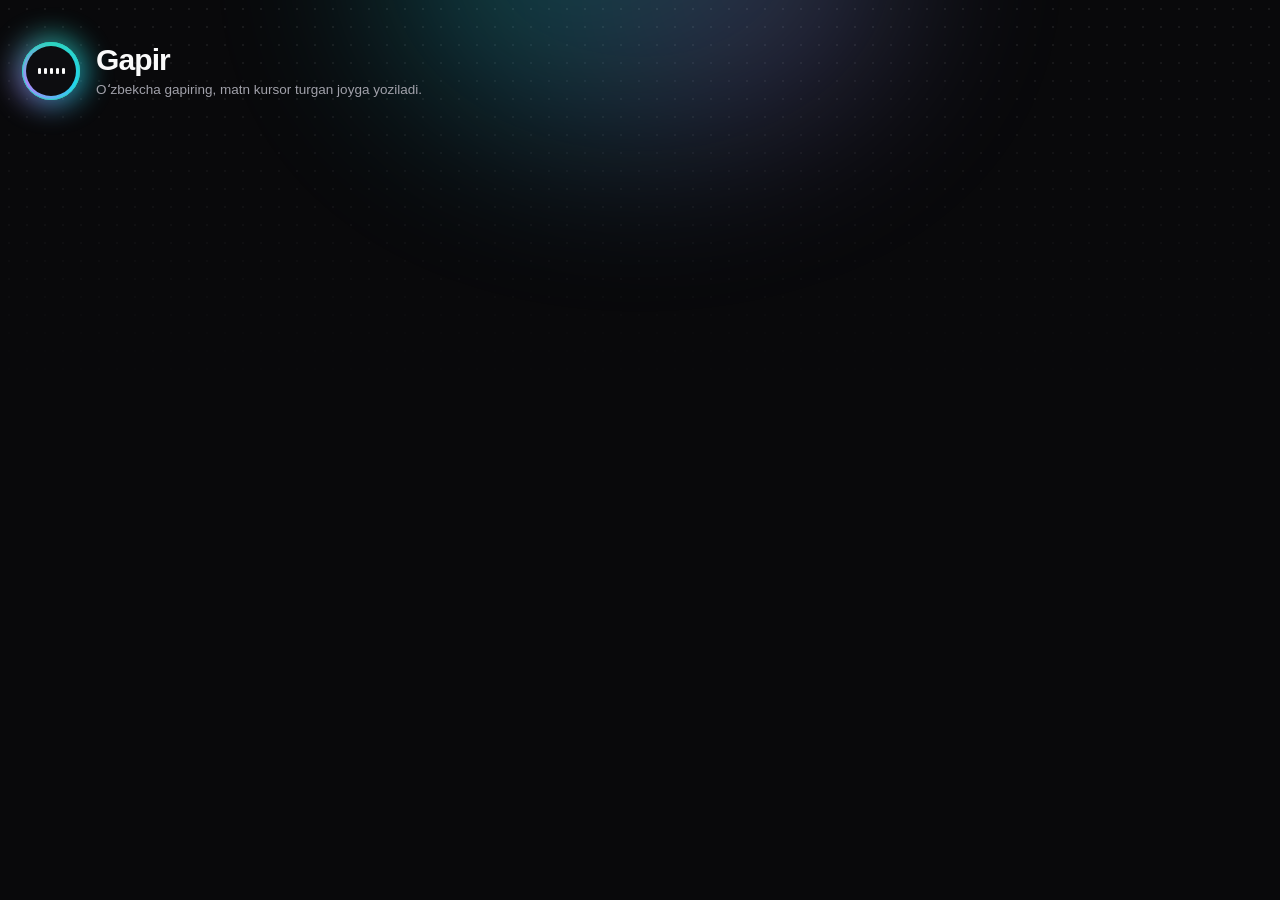
<file: ui/index.html>
<!doctype html>
<html lang="uz">
  <head>
    <meta charset="utf-8" />
    <title>Gapir</title>
    <link rel="stylesheet" href="style.css" />
  </head>
  <body>
    <div class="drag" data-tauri-drag-region></div>
    <main>
      <header>
        <div class="orb" aria-hidden="true">
          <span class="bars"><i></i><i></i><i></i><i></i><i></i></span>
        </div>
        <div>
          <h1>Gapir</h1>
          <p>Oʻzbekcha gapiring, matn kursor turgan joyga yoziladi.</p>
        </div>
      </header>

      <section id="setup" hidden>
        <ol class="steps">
          <li class="step card" id="step-mic">
            <span class="marker">1</span>
            <div class="step-body">
              <h3>Mikrofon</h3>
              <p>Ovozingiz shu kompyuterda matnga oʻgiriladi va hech qayerga yuborilmaydi.</p>
            </div>
            <button class="action" id="mic-action">Ruxsat berish</button>
          </li>
          <li class="step card mac-only" id="step-access">
            <span class="marker">2</span>
            <div class="step-body">
              <h3>Accessibility</h3>
              <p>Ochilgan oynadagi Gapir belgisini roʻyxatga sudrang. Bu tugmalarni eshitish va matnni yozish uchun kerak.</p>
            </div>
            <button class="action" id="access-action">Ruxsat berish</button>
          </li>
          <li class="step card" id="step-model">
            <span class="marker">3</span>
            <div class="step-body">
              <h3>Nutq modeli</h3>
              <p id="model-text">Bir marta yuklanadi, keyin internetsiz ishlaydi.</p>
              <div class="progress" id="model-progress" hidden><div></div></div>
            </div>
            <button class="action" id="model-action">Yuklab olish</button>
          </li>
        </ol>
      </section>

      <section id="ready" hidden>
        <div class="tiles">
          <div class="tile card hero-tile">
            <div class="keys" id="fn-keys"><kbd class="key accent hold-key">fn</kbd></div>
            <div>
              <h3>Bosib turing</h3>
              <p>1 soniya bosib turing, belgi chiqqach gapiring. Qoʻyib yuborsangiz, yozuv tugaydi.</p>
            </div>
          </div>
          <div class="tile card">
            <div class="keys" id="toggle-keys"></div>
            <h3>Yoqish va toʻxtatish</h3>
            <p id="toggle-text">Bir bosish boshlaydi, yana bosish toʻxtatadi. <button class="link" id="change-hotkey">Oʻzgartirish</button></p>
          </div>
          <div class="tile card">
            <div class="keys"><kbd class="key">esc</kbd></div>
            <h3>Bekor qilish</h3>
            <p>Yozish paytida bosilsa, aytilgan matn oʻchiriladi.</p>
          </div>
        </div>

        <label class="field" for="try">
          <svg class="icon" viewBox="0 0 24 24"><path d="M12 2a3 3 0 0 0-3 3v7a3 3 0 0 0 6 0V5a3 3 0 0 0-3-3Z" /><path d="M19 10v2a7 7 0 0 1-14 0v-2" /><path d="M12 19v3" /></svg>
          <textarea id="try" placeholder="Kursorni shu yerga qoʻying, fn ni 1 soniya bosib turing va gapiring"></textarea>
        </label>

        <h2>Sozlamalar</h2>
        <div class="card settings">
          <div class="row">
            <span class="badge" style="--tint: #2dd4bf"><svg class="icon" viewBox="0 0 24 24"><path d="M12 2a3 3 0 0 0-3 3v7a3 3 0 0 0 6 0V5a3 3 0 0 0-3-3Z" /><path d="M19 10v2a7 7 0 0 1-14 0v-2" /><path d="M12 19v3" /></svg></span>
            <label for="mic">Mikrofon</label>
            <select id="mic"></select>
          </div>
          <div class="row">
            <span class="badge" style="--tint: #a78bfa"><svg class="icon" viewBox="0 0 24 24"><rect width="20" height="16" x="2" y="4" rx="2" /><path d="M6 8h.01M10 8h.01M14 8h.01M18 8h.01M8 12h.01M12 12h.01M16 12h.01M7 16h10" /></svg></span>
            <label for="fn-enabled"><span class="hold-key">fn</span> tugmasi bilan yozish</label>
            <input class="switch" type="checkbox" role="switch" id="fn-enabled" />
          </div>
          <div class="row">
            <span class="badge" style="--tint: #34d399"><svg class="icon" viewBox="0 0 24 24"><path d="M12 2v10" /><path d="M18.4 6.6a9 9 0 1 1-12.8 0" /></svg></span>
            <label for="autostart">Kompyuter yoqilganda ishga tushsin</label>
            <input class="switch" type="checkbox" role="switch" id="autostart" />
          </div>
          <div class="row">
            <span class="badge" style="--tint: #fbbf24"><svg class="icon" viewBox="0 0 24 24"><path d="M11 5 6 9H2v6h4l5 4Z" /><path d="M16 9a5 5 0 0 1 0 6" /><path d="M19.4 5.6a9 9 0 0 1 0 12.8" /></svg></span>
            <label for="sounds">Yozuv boshlanish va tugash ovozi</label>
            <input class="switch" type="checkbox" role="switch" id="sounds" />
          </div>
          <div class="row">
            <span class="badge" style="--tint: #38bdf8"><svg class="icon" viewBox="0 0 24 24"><path d="M3 12a9 9 0 0 1 15.7-6L21 8" /><path d="M21 3v5h-5" /><path d="M21 12a9 9 0 0 1-15.7 6L3 16" /><path d="M8 16H3v5" /></svg></span>
            <label for="update-check">Avtomatik yangilash</label>
            <input class="switch" type="checkbox" role="switch" id="update-check" />
          </div>
          <div class="row">
            <span class="badge" style="--tint: #f472b6"><svg class="icon" viewBox="0 0 24 24"><path d="m22 2-7 20-4-9-9-4Z" /><path d="M22 2 11 13" /></svg></span>
            <label for="auto-send">Terminal va Claude'da matnni oʻzi yuborish</label>
            <input class="switch" type="checkbox" role="switch" id="auto-send" />
          </div>
        </div>
        <footer><span id="version"></span></footer>
      </section>
    </main>
    <script src="app.js"></script>
  </body>
</html>
</file>
<file: ui/style.css>
@property --angle {
  syntax: "<angle>";
  initial-value: 0deg;
  inherits: false;
}

:root {
  --bg: #09090b;
  --surface: rgb(255 255 255 / 4%);
  --surface-hover: rgb(255 255 255 / 7%);
  --line: rgb(255 255 255 / 8%);
  --text: #fafafa;
  --dim: #a1a1aa;
  --faint: #71717a;
  --teal: #2dd4bf;
  --cyan: #22d3ee;
  --violet: #a78bfa;
  --amber: #fbbf24;
  --accent: linear-gradient(135deg, var(--teal), var(--cyan) 50%, var(--violet));
  --spring: cubic-bezier(0.34, 1.56, 0.64, 1);
  --out: cubic-bezier(0.22, 1, 0.36, 1);
  --font: -apple-system, BlinkMacSystemFont, "SF Pro Text", "Segoe UI Variable Text", "Segoe UI", sans-serif;
  --display: -apple-system, BlinkMacSystemFont, "SF Pro Display", "Segoe UI Variable Display", "Segoe UI", sans-serif;
}

* {
  box-sizing: border-box;
}

[hidden] {
  display: none !important;
}

html {
  background: var(--bg);
}

body {
  margin: 0;
  min-height: 100vh;
  color: var(--text);
  font: 400 13px/1.45 var(--font);
  -webkit-font-smoothing: antialiased;
  user-select: none;
  cursor: default;
}

/* A dot grid fading out from the top, under a slow coloured glow. */
body::before {
  content: "";
  position: fixed;
  inset: 0;
  z-index: -1;
  background-image: radial-gradient(rgb(255 255 255 / 7%) 1px, transparent 1px);
  background-size: 18px 18px;
  mask-image: linear-gradient(to bottom, #000, transparent 45%);
  -webkit-mask-image: linear-gradient(to bottom, #000, transparent 45%);
}

body::after {
  content: "";
  position: fixed;
  top: -220px;
  left: 50%;
  z-index: -1;
  width: 520px;
  height: 360px;
  margin-left: -260px;
  border-radius: 50%;
  background: conic-gradient(from var(--angle), var(--teal), var(--violet), var(--cyan), var(--teal));
  filter: blur(90px);
  opacity: 0.28;
  animation: spin 16s linear infinite;
  pointer-events: none;
}

@keyframes spin {
  to {
    --angle: 360deg;
  }
}

.drag {
  position: fixed;
  inset: 0 0 auto 0;
  z-index: 1;
  height: 34px;
}

main {
  padding: 42px 22px 14px;
}

/* Header: a living orb next to the name. */
header {
  display: flex;
  align-items: center;
  gap: 16px;
  animation: rise 0.7s var(--out) both;
}

.orb {
  position: relative;
  flex: none;
  display: grid;
  place-items: center;
  width: 58px;
  height: 58px;
  border-radius: 50%;
  background: conic-gradient(from var(--angle), var(--teal), var(--cyan), var(--violet), var(--teal));
  animation: spin 6s linear infinite;
}

.orb::before {
  content: "";
  position: absolute;
  inset: -6px;
  z-index: -1;
  border-radius: 50%;
  background: inherit;
  filter: blur(14px);
  opacity: 0.7;
}

.orb::after {
  content: "";
  position: absolute;
  inset: 0;
  border-radius: 50%;
  border: 1px solid var(--teal);
  animation: ping 2.6s var(--out) infinite;
}

@keyframes ping {
  from {
    transform: scale(1);
    opacity: 0.8;
  }
  to {
    transform: scale(1.7);
    opacity: 0;
  }
}

.bars {
  display: flex;
  align-items: center;
  gap: 3px;
  width: 50px;
  height: 50px;
  justify-content: center;
  border-radius: 50%;
  background: #0d0d10;
}

.bars i {
  width: 3px;
  height: 20px;
  border-radius: 2px;
  background: var(--text);
  transform: scaleY(0.3);
  animation: talk 1.1s ease-in-out infinite;
}

.bars i:nth-child(2) {
  animation-delay: -0.8s;
}
.bars i:nth-child(3) {
  animation-delay: -0.3s;
}
.bars i:nth-child(4) {
  animation-delay: -0.6s;
}
.bars i:nth-child(5) {
  animation-delay: -0.15s;
}

@keyframes talk {
  50% {
    transform: scaleY(1);
  }
}

h1 {
  margin: 0;
  font: 700 30px/1.1 var(--display);
  letter-spacing: -0.03em;
  background: linear-gradient(90deg, var(--text) 40%, var(--teal) 55%, var(--text) 70%);
  background-size: 300% 100%;
  -webkit-background-clip: text;
  background-clip: text;
  color: transparent;
  animation: shine 6s ease-in-out infinite;
}

@keyframes shine {
  0%,
  100% {
    background-position: 100% 0;
  }
  50% {
    background-position: 0 0;
  }
}

header p {
  margin: 4px 0 0;
  color: var(--dim);
  font-size: 13.5px;
}

h2 {
  margin: 18px 4px 8px;
  color: var(--faint);
  font: 600 11px/1 var(--font);
  letter-spacing: 0.1em;
  text-transform: uppercase;
}

h3 {
  margin: 0;
  font: 600 13.5px/1.3 var(--display);
  letter-spacing: -0.01em;
}

p {
  margin: 0;
}

button {
  font: inherit;
  color: inherit;
  cursor: default;
}

:focus-visible {
  outline: 2px solid var(--cyan);
  outline-offset: 2px;
}

.icon {
  width: 16px;
  height: 16px;
  fill: none;
  stroke: currentColor;
  stroke-width: 2;
  stroke-linecap: round;
  stroke-linejoin: round;
}

/* Cards: a hairline border and a soft light that follows the pointer. */
.card {
  position: relative;
  border: 1px solid var(--line);
  border-radius: 14px;
  background: var(--surface);
  transition:
    border-color 0.3s,
    transform 0.4s var(--spring);
}

.card::before {
  content: "";
  position: absolute;
  inset: 0;
  border-radius: inherit;
  background: radial-gradient(220px circle at var(--x, 50%) var(--y, 50%), rgb(45 212 191 / 9%), transparent 70%);
  opacity: 0;
  transition: opacity 0.3s;
  pointer-events: none;
}

.card:hover {
  border-color: rgb(255 255 255 / 14%);
}

.card:hover::before {
  opacity: 1;
}

/* Everything rises in, one part after another, when the window opens. */
#ready > *,
.step {
  animation: rise 0.7s var(--out) both;
}

#ready > :nth-child(2),
.step:nth-child(2) {
  animation-delay: 0.07s;
}
#ready > :nth-child(3),
.step:nth-child(3) {
  animation-delay: 0.14s;
}
#ready > :nth-child(4) {
  animation-delay: 0.21s;
}
#ready > :nth-child(5) {
  animation-delay: 0.28s;
}

@keyframes rise {
  from {
    opacity: 0;
    transform: translateY(16px) scale(0.98);
    filter: blur(6px);
  }
}

/* Shortcut tiles */
.tiles {
  display: grid;
  grid-template-columns: 1fr 1fr;
  gap: 10px;
  margin-top: 24px;
}

.tile {
  display: flex;
  flex-direction: column;
  gap: 6px;
  padding: 14px;
}

.tile:hover {
  transform: translateY(-2px);
}

.tile .keys {
  margin-bottom: 6px;
}

.tile p {
  color: var(--dim);
  font-size: 12.5px;
}

.hero-tile {
  grid-column: span 2;
  flex-direction: row;
  align-items: center;
  gap: 16px;
}

.hero-tile .keys {
  margin: 0;
}

.keys {
  display: flex;
  gap: 5px;
  min-height: 34px;
  transition: opacity 0.3s;
}

.key {
  display: inline-flex;
  align-items: center;
  justify-content: center;
  min-width: 34px;
  height: 34px;
  padding: 0 9px;
  border: 1px solid rgb(255 255 255 / 12%);
  border-radius: 9px;
  background: linear-gradient(#2a2a30, #17171b);
  box-shadow:
    inset 0 1px 0 rgb(255 255 255 / 12%),
    0 2px 0 #050506,
    0 4px 10px rgb(0 0 0 / 40%);
  color: var(--text);
  font: 500 14px/1 var(--display);
  transition: transform 0.3s var(--spring);
}

.tile:hover .key {
  animation: tap 0.5s var(--out);
}

.tile:hover .key:nth-child(2) {
  animation-delay: 0.06s;
}
.tile:hover .key:nth-child(3) {
  animation-delay: 0.12s;
}

@keyframes tap {
  40% {
    transform: translateY(2px);
    box-shadow:
      inset 0 1px 0 rgb(255 255 255 / 12%),
      0 0 0 #050506;
  }
}

/* The hold key is the main way in, so it glows. */
.key.accent {
  min-width: 52px;
  height: 52px;
  border: 0;
  border-radius: 14px;
  background: var(--accent);
  box-shadow:
    inset 0 1px 0 rgb(255 255 255 / 45%),
    0 3px 0 #0b5d63,
    0 10px 26px -6px rgb(34 211 238 / 60%);
  color: #04131a;
  font-size: 17px;
  font-weight: 700;
}

.capture {
  min-width: 34px;
  border: 1.5px dashed var(--amber);
  border-radius: 9px;
  animation: breathe 1.2s ease-in-out infinite;
}

@keyframes breathe {
  50% {
    opacity: 0.35;
  }
}

.link {
  padding: 0;
  border: 0;
  background: none;
  color: var(--teal);
  font-weight: 500;
  transition: color 0.2s;
}

.link:hover {
  color: var(--cyan);
}

/* The test field: a gradient border turns on focus. */
.field {
  position: relative;
  display: block;
  margin-top: 12px;
  padding: 1px;
  border-radius: 14px;
  background: var(--line);
  transition: box-shadow 0.4s;
}

.field::before {
  content: "";
  position: absolute;
  inset: 0;
  border-radius: inherit;
  background: conic-gradient(from var(--angle), var(--teal), var(--violet), var(--cyan), var(--teal));
  opacity: 0;
  transition: opacity 0.4s;
  animation: spin 3s linear infinite;
}

.field:focus-within {
  box-shadow: 0 0 30px -8px rgb(45 212 191 / 55%);
}

.field:focus-within::before {
  opacity: 1;
}

.field .icon {
  position: absolute;
  z-index: 2;
  top: 15px;
  left: 14px;
  color: var(--faint);
  transition: color 0.3s;
}

.field:focus-within .icon {
  color: var(--teal);
}

textarea {
  position: relative;
  z-index: 1;
  display: block;
  width: 100%;
  height: 58px;
  padding: 13px 14px 0 40px;
  border: 0;
  border-radius: 13px;
  background: #101013;
  color: var(--text);
  font: inherit;
  resize: none;
  outline: none;
  user-select: text;
  cursor: text;
}

textarea::placeholder {
  color: var(--faint);
}

/* Settings: a grouped list with coloured icon badges. */
.settings {
  padding: 4px;
}

.row {
  display: flex;
  align-items: center;
  gap: 12px;
  min-height: 38px;
  padding: 0 10px;
  border-radius: 10px;
  transition: background 0.2s;
}

.row:hover {
  background: var(--surface-hover);
}

.row label {
  flex: 1;
}

.badge {
  display: grid;
  place-items: center;
  flex: none;
  width: 24px;
  height: 24px;
  border-radius: 7px;
  background: color-mix(in srgb, var(--tint) 18%, transparent);
  color: var(--tint);
  transition: transform 0.4s var(--spring);
}

.badge .icon {
  width: 14px;
  height: 14px;
}

.row:hover .badge {
  transform: scale(1.12) rotate(-6deg);
}

.row select {
  max-width: 200px;
  padding: 4px 8px;
  border: 1px solid var(--line);
  border-radius: 8px;
  background: #18181b;
  color: var(--text);
  font: inherit;
}

.switch {
  appearance: none;
  -webkit-appearance: none;
  flex: none;
  position: relative;
  width: 36px;
  height: 21px;
  margin: 0;
  border-radius: 11px;
  background: #27272a;
  transition:
    background 0.3s,
    box-shadow 0.3s;
}

.switch::after {
  content: "";
  position: absolute;
  top: 2px;
  left: 2px;
  width: 17px;
  height: 17px;
  border-radius: 9px;
  background: #fff;
  box-shadow: 0 2px 4px rgb(0 0 0 / 35%);
  transition:
    transform 0.45s var(--spring),
    width 0.2s var(--out);
}

/* The knob stretches while pressed. */
.switch:active::after {
  width: 22px;
}

.switch:checked {
  background: var(--accent);
  box-shadow: 0 0 14px -3px rgb(34 211 238 / 70%);
}

.switch:checked::after {
  transform: translateX(15px);
}

.switch:checked:active::after {
  transform: translateX(10px);
}

footer {
  margin-top: 12px;
  text-align: center;
}

footer span {
  padding: 3px 10px;
  border: 1px solid var(--line);
  border-radius: 999px;
  color: var(--faint);
  font-size: 11px;
}

/* Setup steps */
.steps {
  display: grid;
  gap: 10px;
  margin: 26px 0 0;
  padding: 0;
  list-style: none;
}

.step {
  display: flex;
  align-items: flex-start;
  gap: 14px;
  padding: 16px;
}

.step.current {
  border-color: rgb(45 212 191 / 45%);
  box-shadow: 0 0 30px -12px rgb(45 212 191 / 60%);
}

.step:not(.current):not(.done) {
  opacity: 0.5;
}

.marker {
  display: grid;
  place-items: center;
  flex: none;
  width: 30px;
  height: 30px;
  border: 1px solid var(--line);
  border-radius: 50%;
  color: var(--dim);
  font: 600 13px/1 var(--display);
  transition:
    background 0.3s,
    transform 0.5s var(--spring);
}

.step.current .marker {
  border-color: var(--teal);
  color: var(--teal);
}

.step.done .marker {
  border: 0;
  background: var(--accent);
  color: #04131a;
  transform: scale(1.05);
}

.step-body {
  flex: 1;
  min-width: 0;
  padding-top: 5px;
}

.step p {
  margin-top: 3px;
  color: var(--dim);
}

.action {
  flex: none;
  align-self: center;
  padding: 8px 14px;
  border: 0;
  border-radius: 999px;
  background: var(--text);
  color: var(--bg);
  font-weight: 600;
  transition:
    transform 0.3s var(--spring),
    box-shadow 0.3s;
}

.action:hover {
  transform: translateY(-1px);
  box-shadow: 0 8px 22px -6px rgb(255 255 255 / 40%);
}

.action:active {
  transform: scale(0.95);
}

.action:disabled {
  opacity: 0.5;
  transform: none;
  box-shadow: none;
}

.progress {
  height: 6px;
  margin-top: 10px;
  border-radius: 3px;
  background: var(--line);
  overflow: hidden;
}

.progress div {
  width: 0;
  height: 100%;
  border-radius: 3px;
  background: linear-gradient(90deg, var(--teal), var(--cyan), var(--violet), var(--teal));
  background-size: 300% 100%;
  box-shadow: 0 0 12px rgb(34 211 238 / 70%);
  transition: width 0.3s var(--out);
  animation: flow 1.6s linear infinite;
}

@keyframes flow {
  to {
    background-position: -300% 0;
  }
}

.error {
  color: var(--amber);
}

@media (prefers-reduced-motion: reduce) {
  *,
  *::before,
  *::after {
    transition: none !important;
    animation: none !important;
  }
}
</file>
